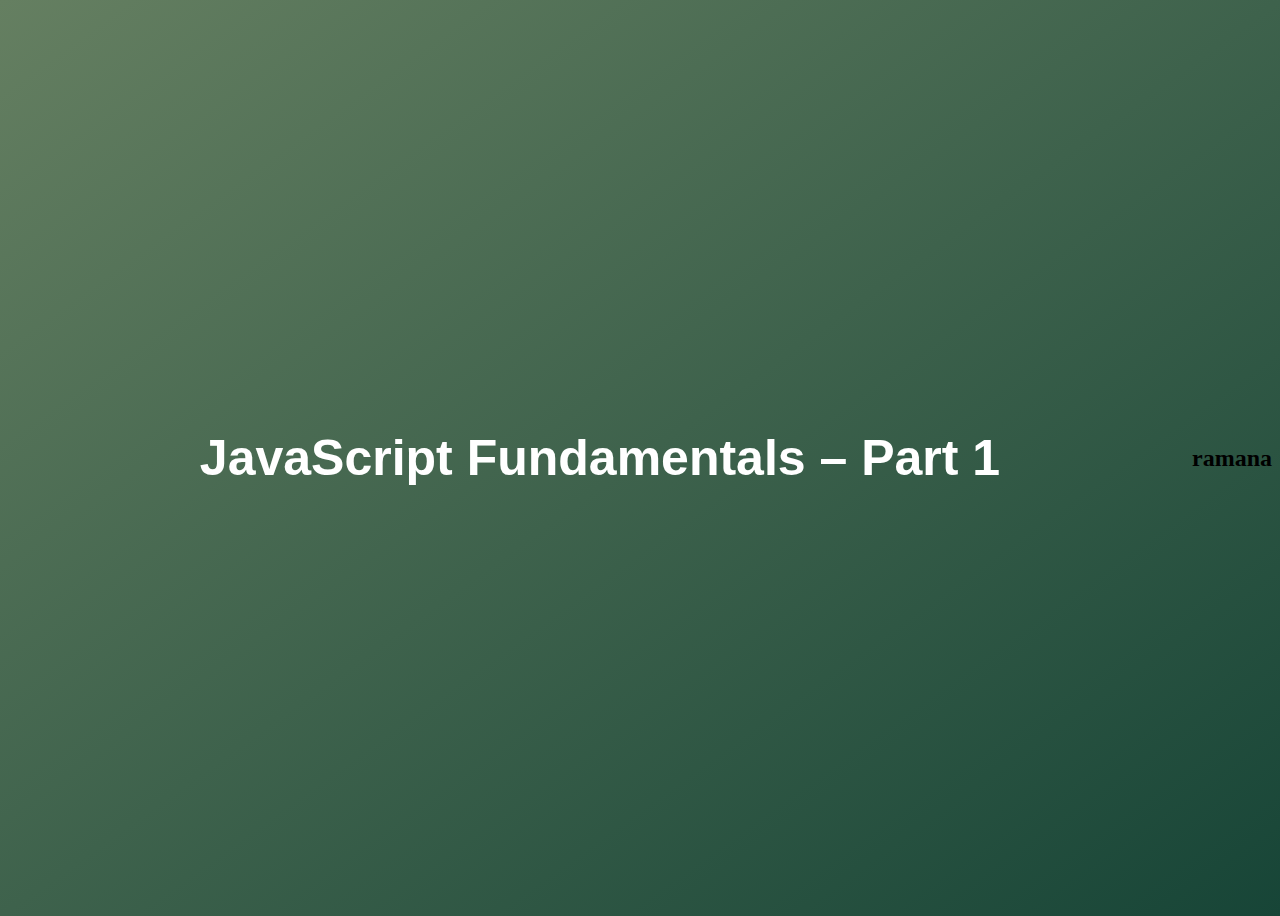
<file: 01-Fundamentals-Part-1/index.html>
<!DOCTYPE html>
<html lang="en">
  <head>
    <meta charset="UTF-8" />
    <meta name="viewport" content="width=device-width, initial-scale=1.0" />
    <meta http-equiv="X-UA-Compatible" content="ie=edge" />
    <title>JavaScript Fundamentals – Part 1</title>
    <style>
      body {
        height: 100vh;
        display: flex;
        align-items: center;
        background: linear-gradient(to top left, #174537, #657f61);
      }
      h1 {
        font-family: sans-serif;
        font-size: 50px;
        line-height: 1;
        width: 100%;
        padding: 30px;
        text-align: center;
        color: white;
      }
    </style>
  </head>
  <body>
    <h1>JavaScript Fundamentals – Part 1</h1>
    <script src="1.js"></script>
    <h2>ramana</h2>
  </body>
</html>
</file>
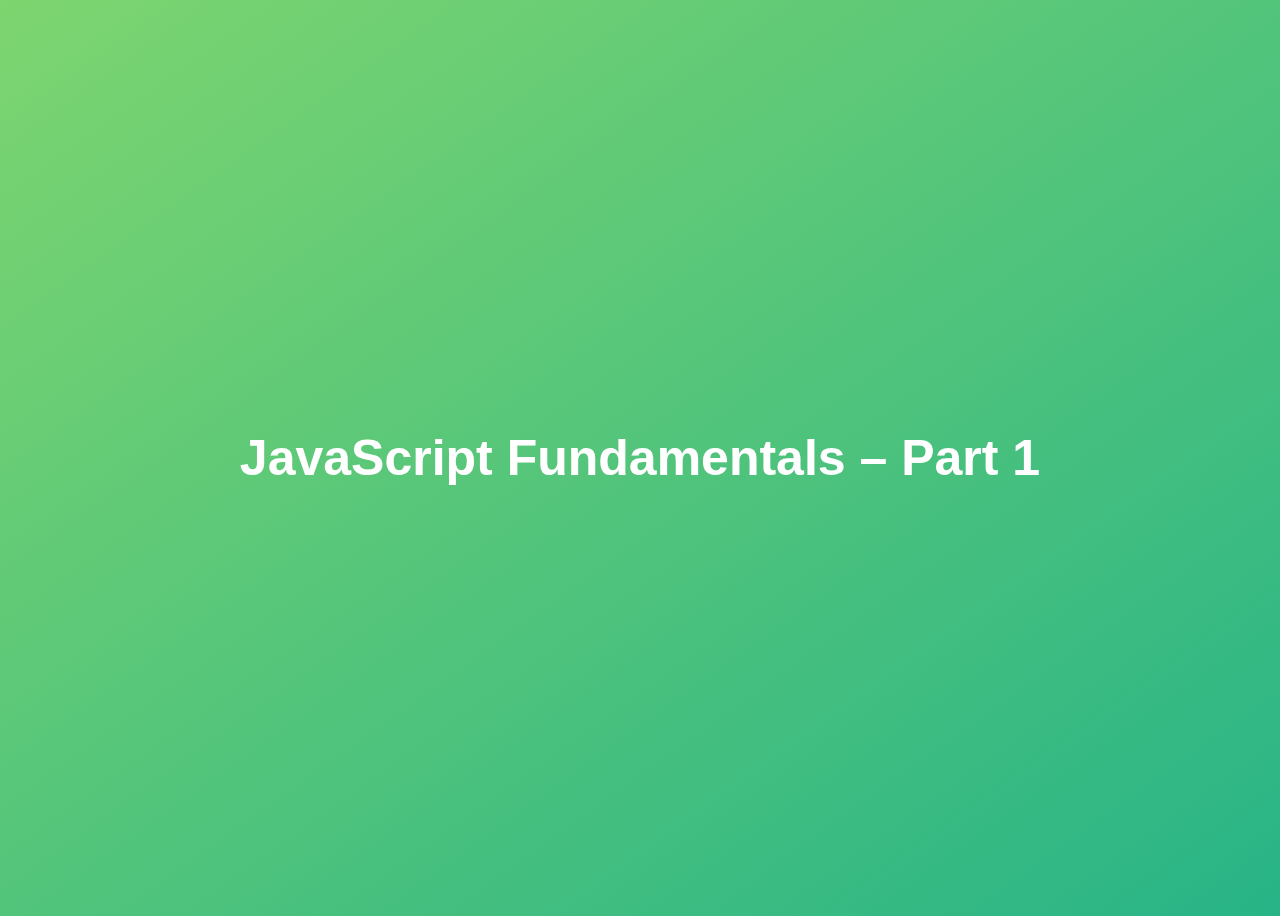
<file: 01-Fundamentals-Part-1/final/index.html>
<!DOCTYPE html>
<html lang="en">
  <head>
    <meta charset="UTF-8" />
    <meta name="viewport" content="width=device-width, initial-scale=1.0" />
    <meta http-equiv="X-UA-Compatible" content="ie=edge" />
    <title>JavaScript Fundamentals – Part 1</title>
    <style>
      body {
        height: 100vh;
        display: flex;
        align-items: center;
        background: linear-gradient(to top left, #28b487, #7dd56f);
      }
      h1 {
        font-family: sans-serif;
        font-size: 50px;
        line-height: 1.3;
        width: 100%;
        padding: 30px;
        text-align: center;
        color: white;
      }
    </style>
  </head>
  <body>
    <h1>JavaScript Fundamentals – Part 1</h1>

    <script src="script.js"></script>
  </body>
</html>
</file>
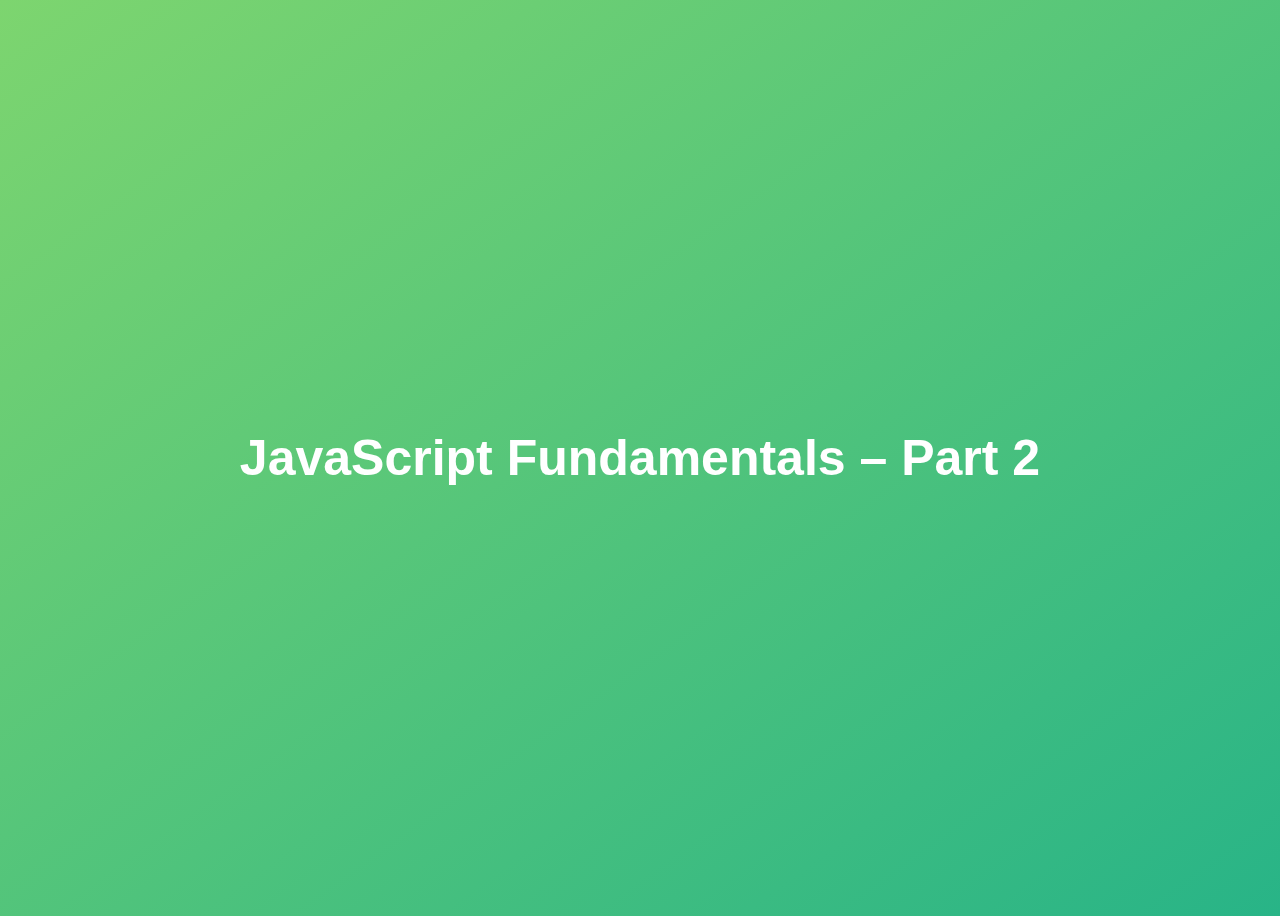
<file: 02-Fundamentals-Part-2/final/index.html>
<!DOCTYPE html>
<html lang="en">
  <head>
    <meta charset="UTF-8" />
    <meta name="viewport" content="width=device-width, initial-scale=1.0" />
    <meta http-equiv="X-UA-Compatible" content="ie=edge" />
    <title>JavaScript Fundamentals – Part 2</title>
    <style>
      body {
        height: 100vh;
        display: flex;
        align-items: center;
        background: linear-gradient(to top left, #28b487, #7dd56f);
      }
      h1 {
        font-family: sans-serif;
        font-size: 50px;
        line-height: 1.3;
        width: 100%;
        padding: 30px;
        text-align: center;
        color: white;
      }
    </style>
  </head>
  <body>
    <h1>JavaScript Fundamentals – Part 2</h1>
    <script src="script.js"></script>
  </body>
</html>
</file>
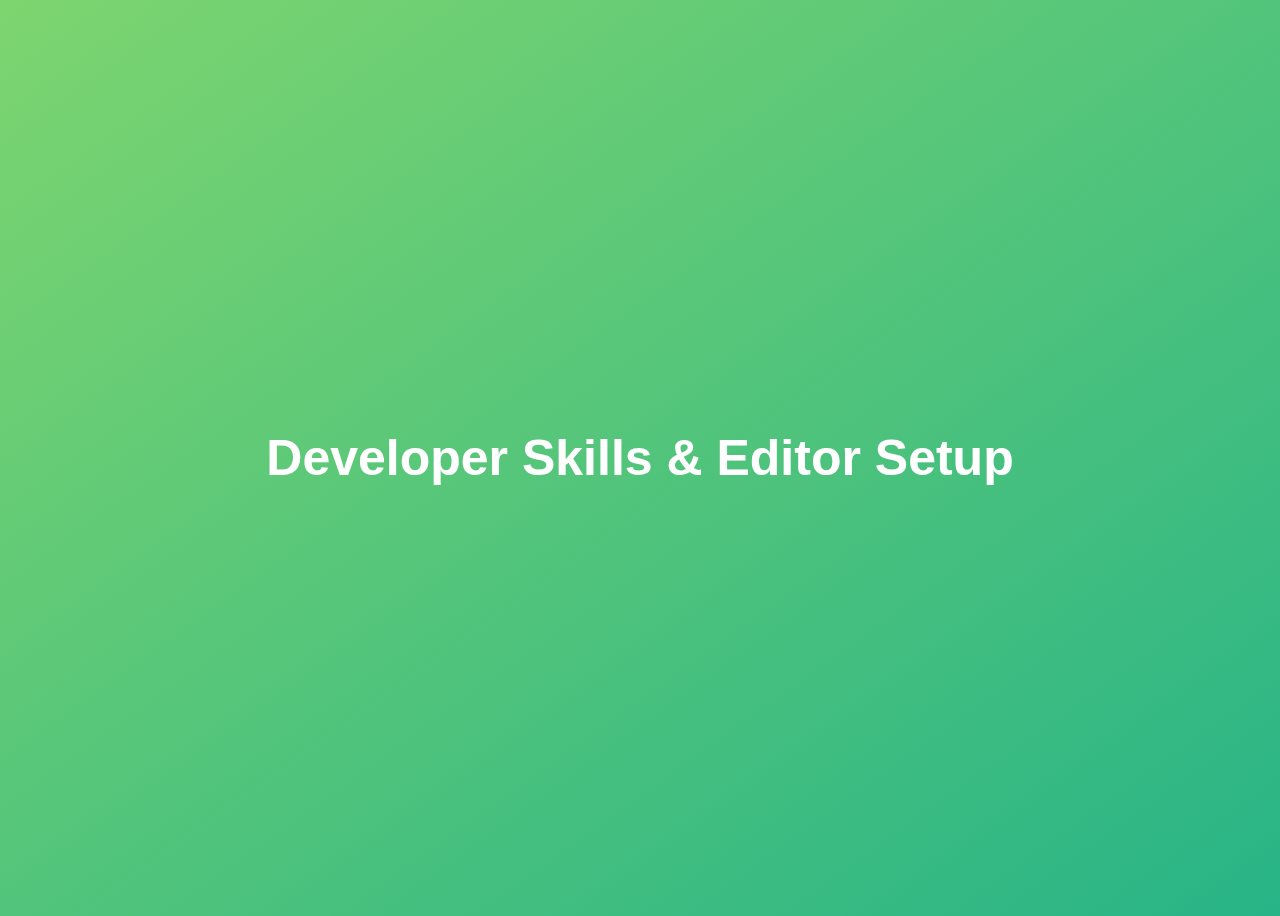
<file: 03-Developer-Skills/final/index.html>
<!DOCTYPE html>
<html lang="en">
  <head>
    <meta charset="UTF-8" />
    <meta name="viewport" content="width=device-width, initial-scale=1.0" />
    <meta http-equiv="X-UA-Compatible" content="ie=edge" />
    <title>Developer Skills & Editor Setup</title>
    <style>
      body {
        height: 100vh;
        display: flex;
        align-items: center;
        background: linear-gradient(to top left, #28b487, #7dd56f);
      }
      h1 {
        font-family: sans-serif;
        font-size: 50px;
        line-height: 1.3;
        width: 100%;
        padding: 30px;
        text-align: center;
        color: white;
      }
    </style>
  </head>
  <body>
    <h1>Developer Skills & Editor Setup</h1>
    <script src="script.js"></script>
  </body>
</html>
</file>
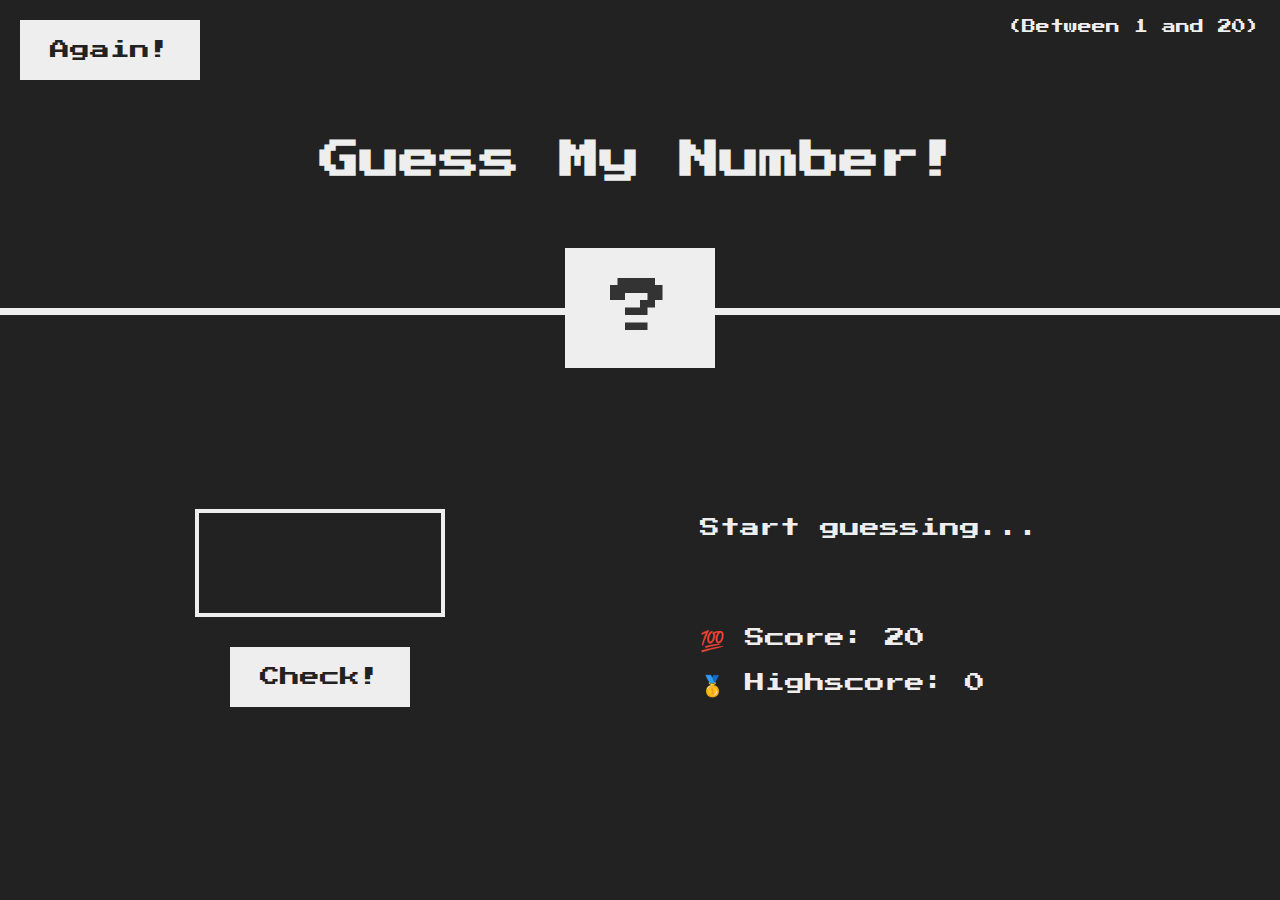
<file: 05-Guess-My-Number/final/index.html>
<!DOCTYPE html>
<html lang="en">
  <head>
    <meta charset="UTF-8" />
    <meta name="viewport" content="width=device-width, initial-scale=1.0" />
    <meta http-equiv="X-UA-Compatible" content="ie=edge" />
    <link rel="stylesheet" href="style.css" />
    <title>Guess My Number!</title>
  </head>
  <body>
    <header>
      <h1>Guess My Number!</h1>
      <p class="between">(Between 1 and 20)</p>
      <button class="btn again">Again!</button>
      <div class="number">?</div>
    </header>
    <main>
      <section class="left">
        <input type="number" class="guess" />
        <button class="btn check">Check!</button>
      </section>
      <section class="right">
        <p class="message">Start guessing...</p>
        <p class="label-score">💯 Score: <span class="score">20</span></p>
        <p class="label-highscore">
          🥇 Highscore: <span class="highscore">0</span>
        </p>
      </section>
    </main>
    <script src="script.js"></script>
  </body>
</html>
</file>
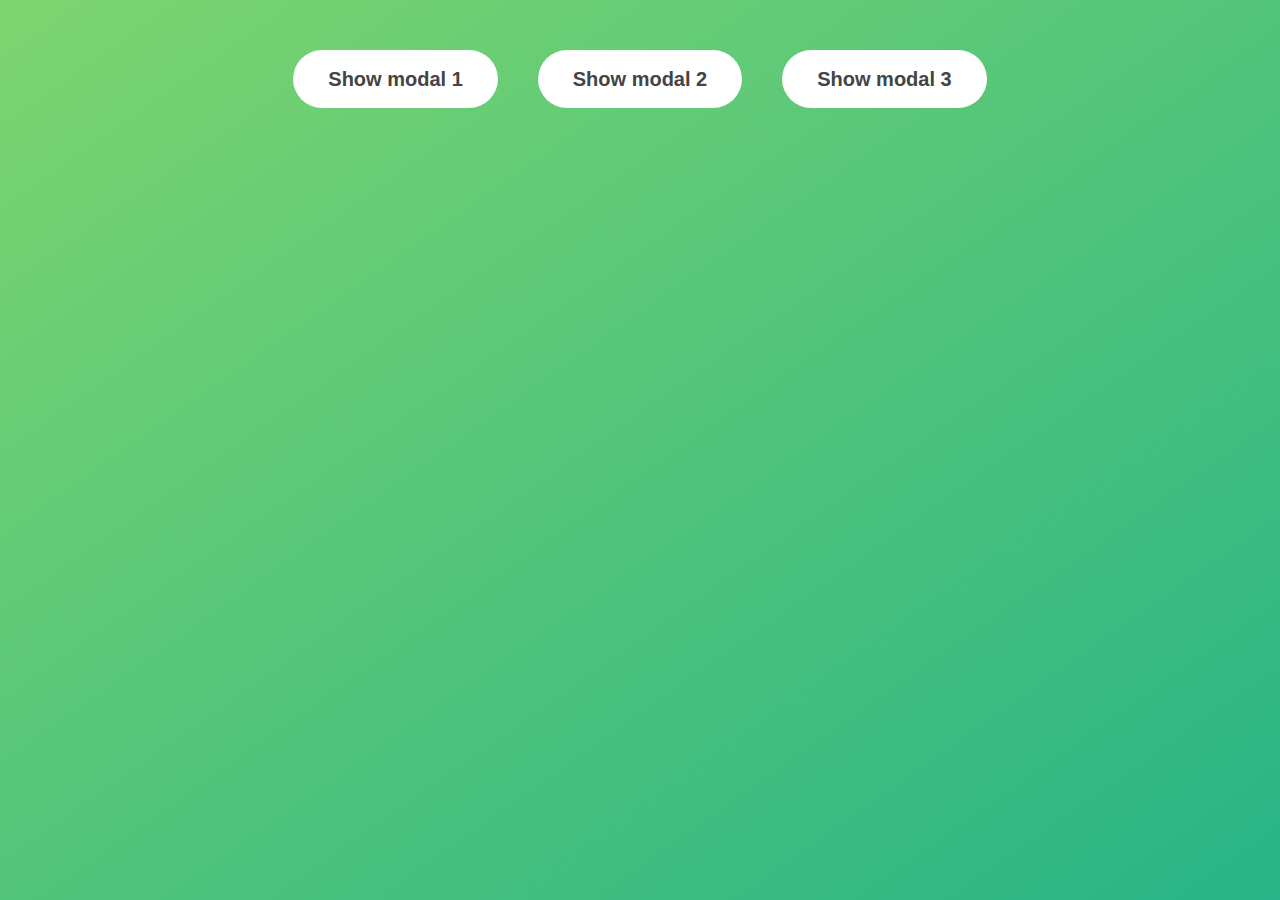
<file: 06-Modal/final/index.html>
<!DOCTYPE html>
<html lang="en">
  <head>
    <meta charset="UTF-8" />
    <meta name="viewport" content="width=device-width, initial-scale=1.0" />
    <meta http-equiv="X-UA-Compatible" content="ie=edge" />
    <link rel="stylesheet" href="style.css" />
    <title>Modal window</title>
  </head>
  <body>
    <button class="show-modal">Show modal 1</button>
    <button class="show-modal">Show modal 2</button>
    <button class="show-modal">Show modal 3</button>

    <div class="modal hidden">
      <button class="close-modal">&times;</button>
      <h1>I'm a modal window 😍</h1>
      <p>
        Lorem ipsum dolor sit amet, consectetur adipisicing elit, sed do eiusmod
        tempor incididunt ut labore et dolore magna aliqua. Ut enim ad minim
        veniam, quis nostrud exercitation ullamco laboris nisi ut aliquip ex ea
        commodo consequat. Duis aute irure dolor in reprehenderit in voluptate
        velit esse cillum dolore eu fugiat nulla pariatur. Excepteur sint
        occaecat cupidatat non proident, sunt in culpa qui officia deserunt
        mollit anim id est laborum.
      </p>
    </div>
    <div class="overlay hidden"></div>

    <script src="script.js"></script>
  </body>
</html>
</file>
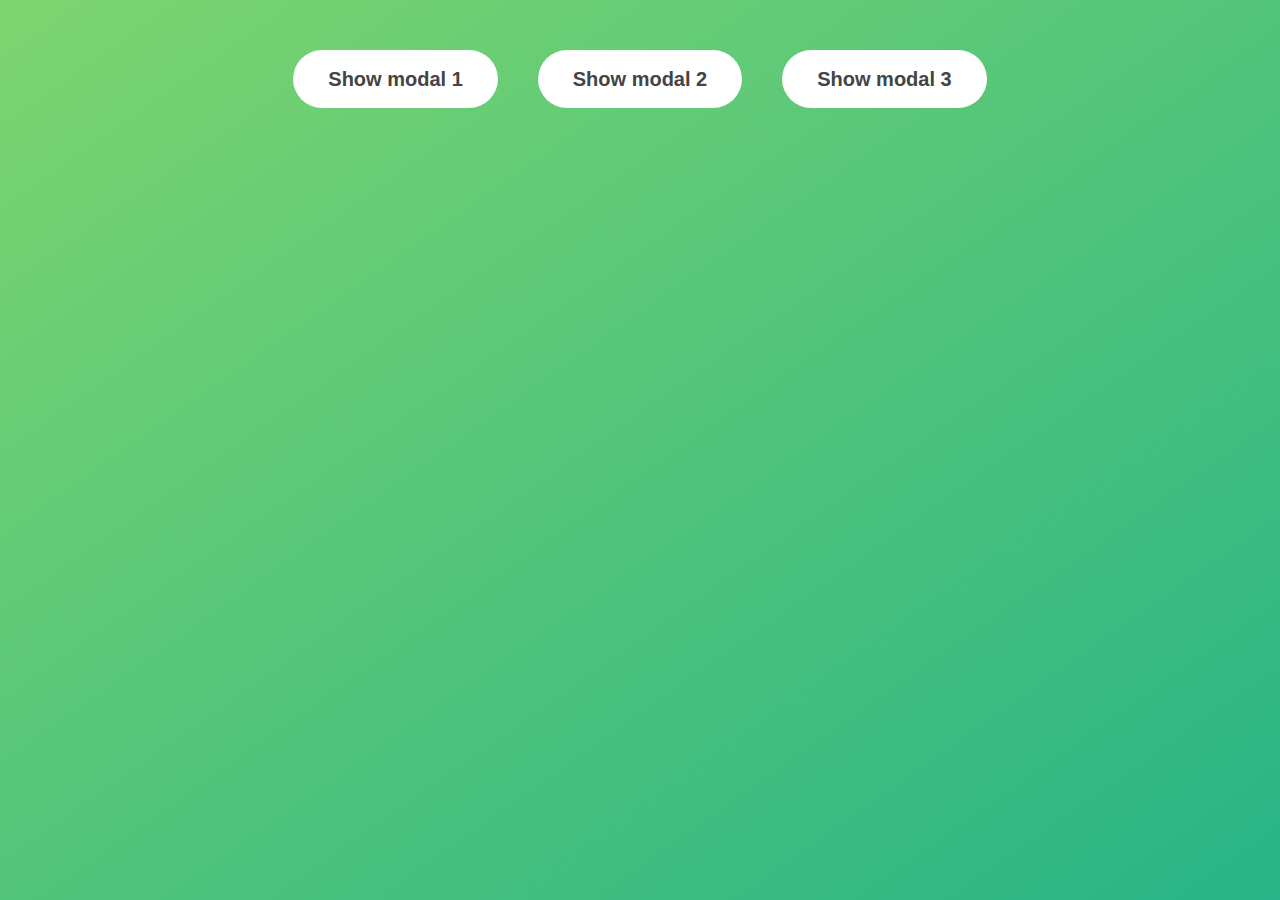
<file: 06-Modal/starter/index.html>
<!DOCTYPE html>
<html lang="en">

<head>
  <meta charset="UTF-8" />
  <meta name="viewport" content="width=device-width, initial-scale=1.0" />
  <meta http-equiv="X-UA-Compatible" content="ie=edge" />
  <link rel="stylesheet" href="style.css" />
  <title>Modal window</title>
</head>

<body>
  <button class="show-modal">Show modal 1</button>
  <button class="show-modal">Show modal 2</button>
  <button class="show-modal">Show modal 3</button>

  <div class="modal hidden">
    <button class="close-modal">&times;</button>
    <h1>I'm a modal window 😍</h1>
    <p>
      Lorem ipsum dolor sit amet, consectetur adipisicing elit, sed do eiusmod
      tempor incididunt ut labore et dolore magna aliqua. Ut enim ad minim
      veniam, quis nostrud exercitation ullamco laboris nisi ut aliquip ex ea
      commodo consequat. Duis aute irure dolor in reprehenderit in voluptate
      velit esse cillum dolore eu fugiat nulla pariatur. Excepteur sint
      occaecat cupidatat non proident, sunt in culpa qui officia deserunt
      mollit anim id est laborum.
    </p>
  </div>
  <div class="overlay hidden"></div>

  <script src="script.js"></script>
</body>

</html>
</file>
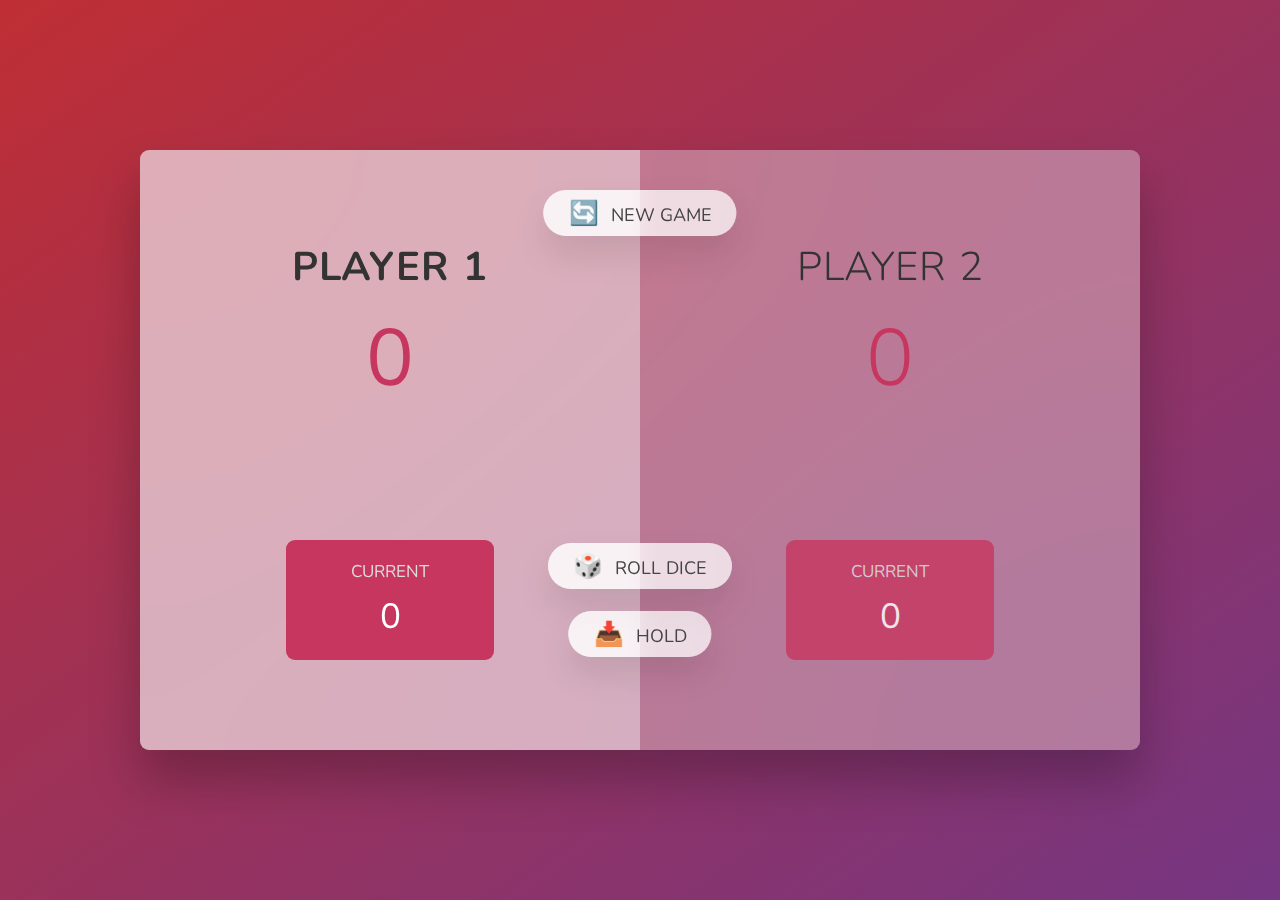
<file: 07-Pig-Game/final/index.html>
<!DOCTYPE html>
<html lang="en">
  <head>
    <meta charset="UTF-8" />
    <meta name="viewport" content="width=device-width, initial-scale=1.0" />
    <meta http-equiv="X-UA-Compatible" content="ie=edge" />
    <link rel="stylesheet" href="style.css" />
    <title>Pig Game</title>
  </head>
  <body>
    <main>
      <section class="player player--0 player--active">
        <h2 class="name" id="name--0">Player 1</h2>
        <p class="score" id="score--0">43</p>
        <div class="current">
          <p class="current-label">Current</p>
          <p class="current-score" id="current--0">0</p>
        </div>
      </section>
      <section class="player player--1">
        <h2 class="name" id="name--1">Player 2</h2>
        <p class="score" id="score--1">24</p>
        <div class="current">
          <p class="current-label">Current</p>
          <p class="current-score" id="current--1">0</p>
        </div>
      </section>

      <img src="dice-5.png" alt="Playing dice" class="dice" />
      <button class="btn btn--new">🔄 New game</button>
      <button class="btn btn--roll">🎲 Roll dice</button>
      <button class="btn btn--hold">📥 Hold</button>
    </main>
    <script src="script.js"></script>
  </body>
</html>
</file>
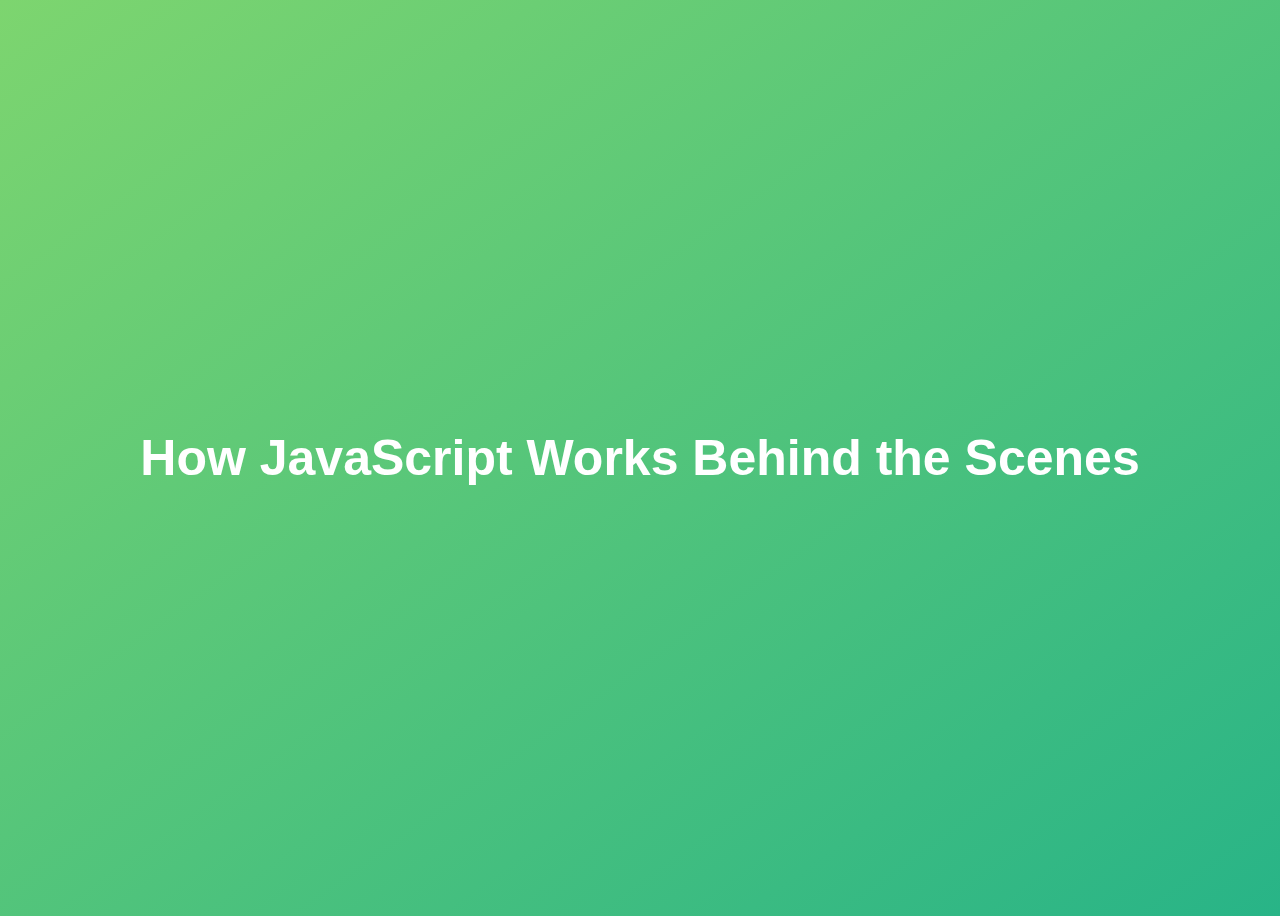
<file: 08-Behind-the-Scenes/final/index.html>
<!DOCTYPE html>
<html lang="en">
  <head>
    <meta charset="UTF-8" />
    <meta name="viewport" content="width=device-width, initial-scale=1.0" />
    <meta http-equiv="X-UA-Compatible" content="ie=edge" />
    <title>How JavaScript Works Behind the Scenes</title>
    <style>
      body {
        height: 100vh;
        display: flex;
        align-items: center;
        background: linear-gradient(to top left, #28b487, #7dd56f);
      }
      h1 {
        font-family: sans-serif;
        font-size: 50px;
        line-height: 1.3;
        width: 100%;
        padding: 30px;
        text-align: center;
        color: white;
      }
    </style>
  </head>
  <body>
    <h1>How JavaScript Works Behind the Scenes</h1>
    <script src="script.js"></script>
  </body>
</html>
</file>
<file: 05-Guess-My-Number/final/style.css>
@import url('https://fonts.googleapis.com/css?family=Press+Start+2P&display=swap');

* {
  margin: 0;
  padding: 0;
  box-sizing: inherit;
}

html {
  font-size: 62.5%;
  box-sizing: border-box;
}

body {
  font-family: 'Press Start 2P', sans-serif;
  color: #eee;
  background-color: #222;
  /* background-color: #60b347; */
}

/* LAYOUT */
header {
  position: relative;
  height: 35vh;
  border-bottom: 7px solid #eee;
}

main {
  height: 65vh;
  color: #eee;
  display: flex;
  align-items: center;
  justify-content: space-around;
}

.left {
  width: 52rem;
  display: flex;
  flex-direction: column;
  align-items: center;
}

.right {
  width: 52rem;
  font-size: 2rem;
}

/* ELEMENTS STYLE */
h1 {
  font-size: 4rem;
  text-align: center;
  position: absolute;
  width: 100%;
  top: 52%;
  left: 50%;
  transform: translate(-50%, -50%);
}

.number {
  background: #eee;
  color: #333;
  font-size: 6rem;
  width: 15rem;
  padding: 3rem 0rem;
  text-align: center;
  position: absolute;
  bottom: 0;
  left: 50%;
  transform: translate(-50%, 50%);
}

.between {
  font-size: 1.4rem;
  position: absolute;
  top: 2rem;
  right: 2rem;
}

.again {
  position: absolute;
  top: 2rem;
  left: 2rem;
}

.guess {
  background: none;
  border: 4px solid #eee;
  font-family: inherit;
  color: inherit;
  font-size: 5rem;
  padding: 2.5rem;
  width: 25rem;
  text-align: center;
  display: block;
  margin-bottom: 3rem;
}

.btn {
  border: none;
  background-color: #eee;
  color: #222;
  font-size: 2rem;
  font-family: inherit;
  padding: 2rem 3rem;
  cursor: pointer;
}

.btn:hover {
  background-color: #ccc;
}

.message {
  margin-bottom: 8rem;
  height: 3rem;
}

.label-score {
  margin-bottom: 2rem;
}
</file>
<file: 06-Modal/final/style.css>
* {
  margin: 0;
  padding: 0;
  box-sizing: inherit;
}

html {
  font-size: 62.5%;
  box-sizing: border-box;
}

body {
  font-family: sans-serif;
  color: #333;
  line-height: 1.5;
  height: 100vh;
  position: relative;
  display: flex;
  align-items: flex-start;
  justify-content: center;
  background: linear-gradient(to top left, #28b487, #7dd56f);
}

.show-modal {
  font-size: 2rem;
  font-weight: 600;
  padding: 1.75rem 3.5rem;
  margin: 5rem 2rem;
  border: none;
  background-color: #fff;
  color: #444;
  border-radius: 10rem;
  cursor: pointer;
}

.close-modal {
  position: absolute;
  top: 1.2rem;
  right: 2rem;
  font-size: 5rem;
  color: #333;
  cursor: pointer;
  border: none;
  background: none;
}

h1 {
  font-size: 2.5rem;
  margin-bottom: 2rem;
}

p {
  font-size: 1.8rem;
}

/* -------------------------- */
/* CLASSES TO MAKE MODAL WORK */
.hidden {
  display: none;
}

.modal {
  position: absolute;
  top: 50%;
  left: 50%;
  transform: translate(-50%, -50%);
  width: 70%;

  background-color: white;
  padding: 6rem;
  border-radius: 5px;
  box-shadow: 0 3rem 5rem rgba(0, 0, 0, 0.3);
  z-index: 10;
}

.overlay {
  position: absolute;
  top: 0;
  left: 0;
  width: 100%;
  height: 100%;
  background-color: rgba(0, 0, 0, 0.6);
  backdrop-filter: blur(3px);
  z-index: 5;
}
</file>
<file: 06-Modal/starter/style.css>
* {
  margin: 0;
  padding: 0;
  box-sizing: inherit;
}

html {
  font-size: 62.5%;
  box-sizing: border-box;
}

body {
  font-family: sans-serif;
  color: #333;
  line-height: 1.5;
  height: 100vh;
  position: relative;
  display: flex;
  align-items: flex-start;
  justify-content: center;
  background: linear-gradient(to top left, #28b487, #7dd56f);
}

.show-modal {
  font-size: 2rem;
  font-weight: 600;
  padding: 1.75rem 3.5rem;
  margin: 5rem 2rem;
  border: none;
  background-color: #fff;
  color: #444;
  border-radius: 10rem;
  cursor: pointer;
}

.close-modal {
  position: absolute;
  top: 1.2rem;
  right: 2rem;
  font-size: 5rem;
  color: #333;
  cursor: pointer;
  border: none;
  background: none;
}

h1 {
  font-size: 2.5rem;
  margin-bottom: 2rem;
}

p {
  font-size: 1.8rem;
}

/* -------------------------- */
/* CLASSES TO MAKE MODAL WORK */
.hidden {
  display: none;
}

.modal {
  position: absolute;
  top: 50%;
  left: 50%;
  transform: translate(-50%, -50%);
  width: 70%;

  background-color: white;
  padding: 6rem;
  border-radius: 5px;
  box-shadow: 0 3rem 5rem rgba(0, 0, 0, 0.3);
  z-index: 10;
}

.overlay {
  position: absolute;
  top: 0;
  left: 0;
  width: 100%;
  height: 100%;
  background-color: rgba(0, 0, 0, 0.6);
  backdrop-filter: blur(3px);
  z-index: 5;
}
</file>
<file: 07-Pig-Game/final/style.css>
@import url('https://fonts.googleapis.com/css2?family=Nunito&display=swap');

* {
  margin: 0;
  padding: 0;
  box-sizing: inherit;
}

html {
  font-size: 62.5%;
  box-sizing: border-box;
}

body {
  font-family: 'Nunito', sans-serif;
  font-weight: 400;
  height: 100vh;
  color: #333;
  background-image: linear-gradient(to top left, #753682 0%, #bf2e34 100%);
  display: flex;
  align-items: center;
  justify-content: center;
}

/* LAYOUT */
main {
  position: relative;
  width: 100rem;
  height: 60rem;
  background-color: rgba(255, 255, 255, 0.35);
  backdrop-filter: blur(200px);
  filter: blur();
  box-shadow: 0 3rem 5rem rgba(0, 0, 0, 0.25);
  border-radius: 9px;
  overflow: hidden;
  display: flex;
}

.player {
  flex: 50%;
  padding: 9rem;
  display: flex;
  flex-direction: column;
  align-items: center;
  transition: all 0.75s;
}

/* ELEMENTS */
.name {
  position: relative;
  font-size: 4rem;
  text-transform: uppercase;
  letter-spacing: 1px;
  word-spacing: 2px;
  font-weight: 300;
  margin-bottom: 1rem;
}

.score {
  font-size: 8rem;
  font-weight: 300;
  color: #c7365f;
  margin-bottom: auto;
}

.player--active {
  background-color: rgba(255, 255, 255, 0.4);
}
.player--active .name {
  font-weight: 700;
}
.player--active .score {
  font-weight: 400;
}

.player--active .current {
  opacity: 1;
}

.current {
  background-color: #c7365f;
  opacity: 0.8;
  border-radius: 9px;
  color: #fff;
  width: 65%;
  padding: 2rem;
  text-align: center;
  transition: all 0.75s;
}

.current-label {
  text-transform: uppercase;
  margin-bottom: 1rem;
  font-size: 1.7rem;
  color: #ddd;
}

.current-score {
  font-size: 3.5rem;
}

/* ABSOLUTE POSITIONED ELEMENTS */
.btn {
  position: absolute;
  left: 50%;
  transform: translateX(-50%);
  color: #444;
  background: none;
  border: none;
  font-family: inherit;
  font-size: 1.8rem;
  text-transform: uppercase;
  cursor: pointer;
  font-weight: 400;
  transition: all 0.2s;

  background-color: white;
  background-color: rgba(255, 255, 255, 0.6);
  backdrop-filter: blur(10px);

  padding: 0.7rem 2.5rem;
  border-radius: 50rem;
  box-shadow: 0 1.75rem 3.5rem rgba(0, 0, 0, 0.1);
}

.btn::first-letter {
  font-size: 2.4rem;
  display: inline-block;
  margin-right: 0.7rem;
}

.btn--new {
  top: 4rem;
}
.btn--roll {
  top: 39.3rem;
}
.btn--hold {
  top: 46.1rem;
}

.btn:active {
  transform: translate(-50%, 3px);
  box-shadow: 0 1rem 2rem rgba(0, 0, 0, 0.15);
}

.btn:focus {
  outline: none;
}

.dice {
  position: absolute;
  left: 50%;
  top: 16.5rem;
  transform: translateX(-50%);
  height: 10rem;
  box-shadow: 0 2rem 5rem rgba(0, 0, 0, 0.2);
}

.player--winner {
  background-color: #2f2f2f;
}

.player--winner .name {
  font-weight: 700;
  color: #c7365f;
}

.hidden {
  display: none;
}
</file>
